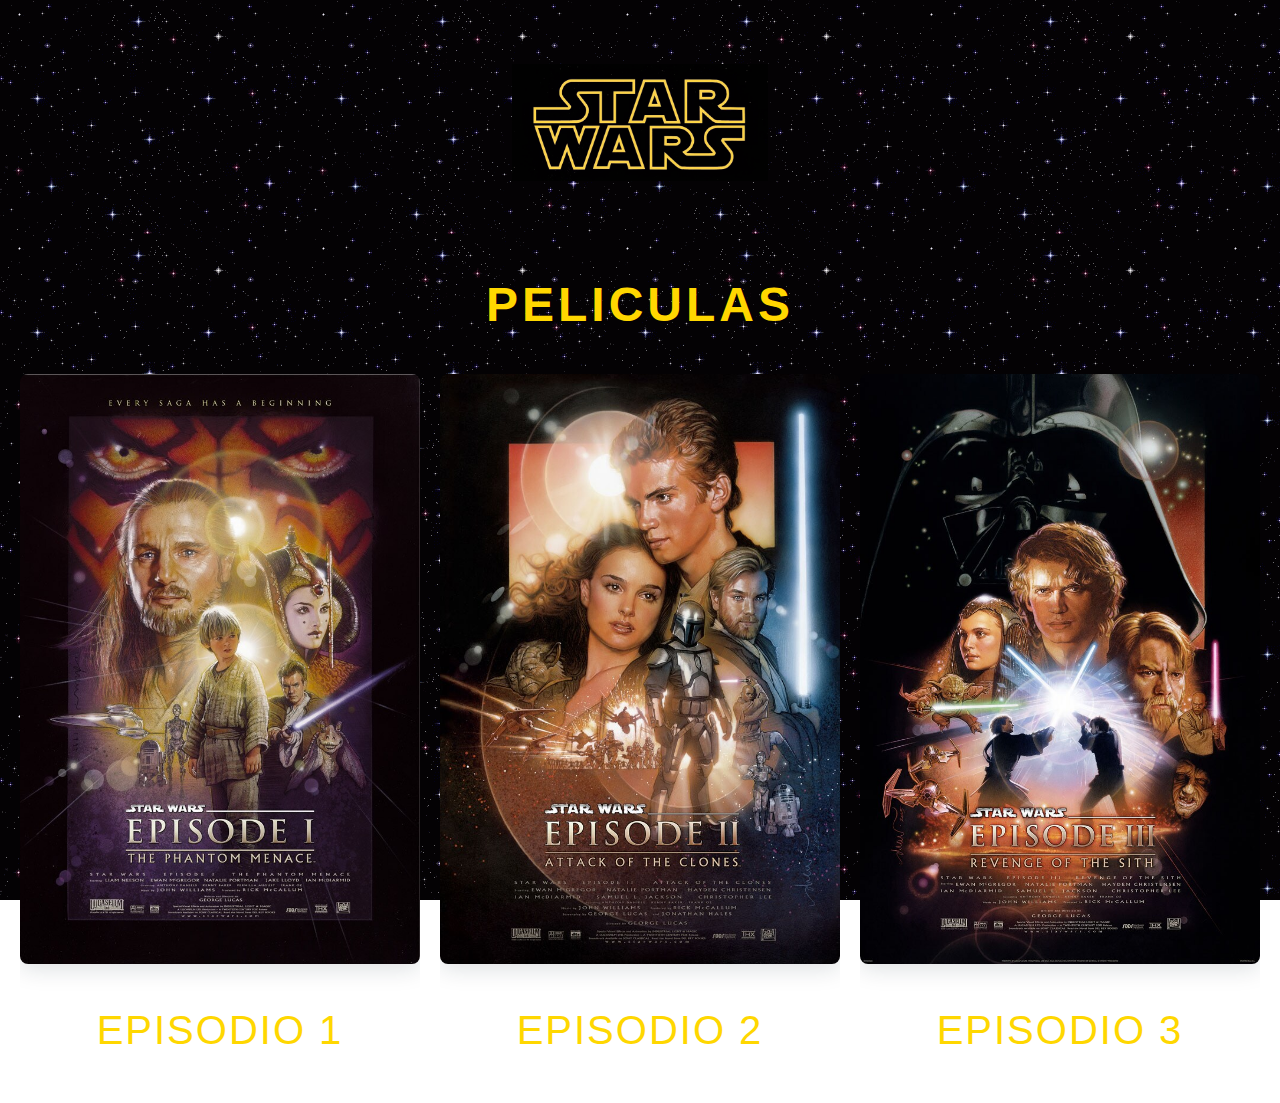
<file: Pagina STAR WARS/index.html>
<!DOCTYPE html>
<html lang="en">
    <head>

        <meta charset="UTF-8">
        <meta name="viewport" content="width=device-width, initial-scale=1.0">

        <link rel="stylesheet" href="css/styles.css">

     
       

        <title>Star Wars</title>
        <link rel="icon" href="img/Logo.ico">
    </head>

    <body>



      <div class="container">



        <img src="img/Fondo.gif" class="title">


        <h1 class="star-wars-title">PELICULAS</h1>

      </div>
      <div class="container2">
        <div class="image-row" >
          <div class="image-container2">
            
            <a href="Peli1/index.html" class="hover-img" > <img src="img/Episodio1.jpeg" class="work__img"> </a>
           
            <p class="star-wars-title2">Episodio 1</p>
          </div>
          <div class="image-container2">
            <a href="Peli2/index.html" class="hover-img"> <img src="img/Episodio2.jpeg" class="work__img"> </a>
           
            <p class="star-wars-title2">Episodio 2</p>
          </div>
          <div class="image-container2">
            <a href="Peli3/index.html" class="hover-img">  <img src="img/Episodio3.jpeg" class="work__img"> </a>
           
            <p class="star-wars-title2">Episodio 3</p>
          </div>
        </div>
      </div>
          


    </body>

</html>
</file>
<file: Pagina STAR WARS/css/styles.css>
@font-face {
    font-family: TextoN;
    src: url("SfDistantGalaxyAlternate-OE4d.ttf")
}

*{
color: white;
}

body {
  background-image: url(../img/Fondo2.gif);
  background-repeat: repeat;
  background-attachment: fixed;
  margin: 0;
  padding: 0;

}




.container {
  display: flex;
  flex-direction: column;
  align-items: center;
  text-align: center;
}





.container2 {
  display: flex;
  flex-direction: column;
  align-items: center;
  text-align: center;
}



.image-container2 {
  margin: 10px;
  position: relative;
  width: 400px;
  height: auto;
  overflow: hidden;
}

.image-container2 img {
  width: 400px;
  height: auto;
  transition: transform 0.3s ease;
}

.image-container2:hover img {
  transform: scale(1.1);
}











h1 {
  color: #ececec;
  font-family: TextoN;
  font-size: 40px;
}


.image-row {
  display: flex;
  justify-content: center;
  align-items: center;
}



.title{
  width: 20%;
  margin-top: 5%;
  margin-bottom: 5%;
}

.work__img {
  box-shadow: 0px 4px 25px rgba(14, 36, 49, 0.15);
  border-radius: .5rem;
  overflow: hidden;
}

.work__img img {
  transition: 1s;
}

.work__img img:hover {
  transform: scale(1.1);
}


.Pelicula_text{
font-size: 30px;
text-align: left;
}

















.star-wars-title {
  font-family: 'Arial Black', sans-serif;
  font-size: 48px;
  color: #FFD700;
  text-transform: uppercase;
  letter-spacing: 4px;
  position: relative;
}

.star-wars-title::after {
  content: "";
  position: absolute;
  top: -6px;
  left: -10px;
  right: -10px;
  bottom: -6px;
  border: 1px solid transparent;
  border-radius: 20pqx;
  pointer-events: none;
  transition: border-color 0.3s;
}

.star-wars-title:hover::after {
  border-color: #FFD700;
  box-shadow: 0 0 20px #FFD700;
}






.star-wars-title2 {
  font-family: 'Arial Black', sans-serif;
  font-size: 40px;
  color: #FFD700;
  text-transform: uppercase;
  letter-spacing: 2px;
  position: relative;
}

.star-wars-title2::after {
  content: "";
  position: absolute;
  top: -6px;
  left: 1px;
  right: 1px;
  bottom: -6px;
  border: 1px solid transparent;
  border-radius: 20px;
  pointer-events: none;
  transition: border-color 0.3s;
}

.star-wars-title2:hover::after {
  border-color: #FFD700;
  box-shadow: 0 0 20px #FFD700;
}






:root {
  font-size: 16px;
  font-family: 'Open Sans';
  --text-primary: #b6b6b6;
  --text-secondary: #ececec;
  --bg-primary: #23232e;
  --bg-secondary: #141418;
  --transition-speed: 600ms;
}

body {
  color: black;
  background-color: white;
  margin: 0;
  padding: 0;
}

body::-webkit-scrollbar {
  width: 0.25rem;
}

body::-webkit-scrollbar-track {
  background: #1e1e24;
}

body::-webkit-scrollbar-thumb {
  background: #fae51f;
}

main {
  margin-left: 5rem;
  padding: 1rem;
}

.navbar {
  position: fixed;
  background-color: var(--bg-primary);
  transition: width 600ms ease;
  overflow: scroll;
}

.navbar-nav {
  list-style: none;
  padding: 0;
  margin: 0;
  display: flex;
  flex-direction: column;
  align-items: center;
  height: 100%;
}

.nav-item {
  width: 100%;
}

.nav-item:last-child {
  margin-top: auto;
}

.nav-link {
  display: flex;
  align-items: center;
  height: 5rem;
  color: var(--text-primary);
  text-decoration: none;
  filter: grayscale(100%) opacity(0.7);
  transition: var(--transition-speed);
}

.nav-link:hover {
  filter: grayscale(0%) opacity(1);
  background: var(--bg-secondary);
  color: var(--text-secondary);
}

.link-text {
  display: none;
  margin-left: 1rem;
}

.nav-link svg {
  width: 2rem;
  min-width: 2rem;
  margin: 0 1.5rem;
}

.fa-primary {
  color: #fae51f;
}

.fa-secondary {
  color: #fae51f;
}

.fa-primary,
.fa-secondary {
  transition: var(--transition-speed);
}

.logo {
  font-weight: bold;
  text-transform: uppercase;
  margin-bottom: 1rem;
  text-align: center;
  color: var(--text-secondary);
  background: var(--bg-secondary);
  font-size: 1.5rem;
  letter-spacing: 0.3ch;
  width: 100%;
}

.logo svg {
  transform: rotate(0deg);
  transition: var(--transition-speed);
}

.logo-text
{
  display: inline;
  position: absolute;
  left: -999px;
  transition: var(--transition-speed);
}

.navbar:hover .logo svg {
  transform: rotate(-180deg);
}

/* Small screens */
@media only screen and (max-width: 600px) {
  .navbar {
    bottom: 0;
    width: 100vw;
    height: 5rem;
  }

  .logo {
    display: none;
  }

  .navbar-nav {
    flex-direction: row;
  }

  .nav-link {
    justify-content: center;
  }

  main {
    margin: 0;
  }
}

/* Large screens */
@media only screen and (min-width: 600px) {
  .navbar {
    top: 0;
    width: 5rem;
    height: 100vh;
  }

  .navbar:hover {
    width: 16rem;
  }

  .navbar:hover .link-text {
    display: inline;
  }

  .navbar:hover .logo svg
  {
    margin-left: 11rem;
  }

  .navbar:hover .logo-text
  {
    left: 0px;
  }
}

.dark {
  --text-primary: #b6b6b6;
  --text-secondary: #ececec;
  --bg-primary: #23232e;
  --bg-secondary: #141418;
}

.light {
  --text-primary: #1f1f1f;
  --text-secondary: #000000;
  --bg-primary: #ffffff;
  --bg-secondary: #e4e4e4;
}

.solar {
  --text-primary: #576e75;
  --text-secondary: #35535c;
  --bg-primary: #fdf6e3;
  --bg-secondary: #f5e5b8;
}

.theme-icon {
  display: none;
}

.dark #darkIcon {
  display: block;
}

.light #lightIcon {
  display: block;
}

.solar #solarIcon {
  display: block;
}
</file>
